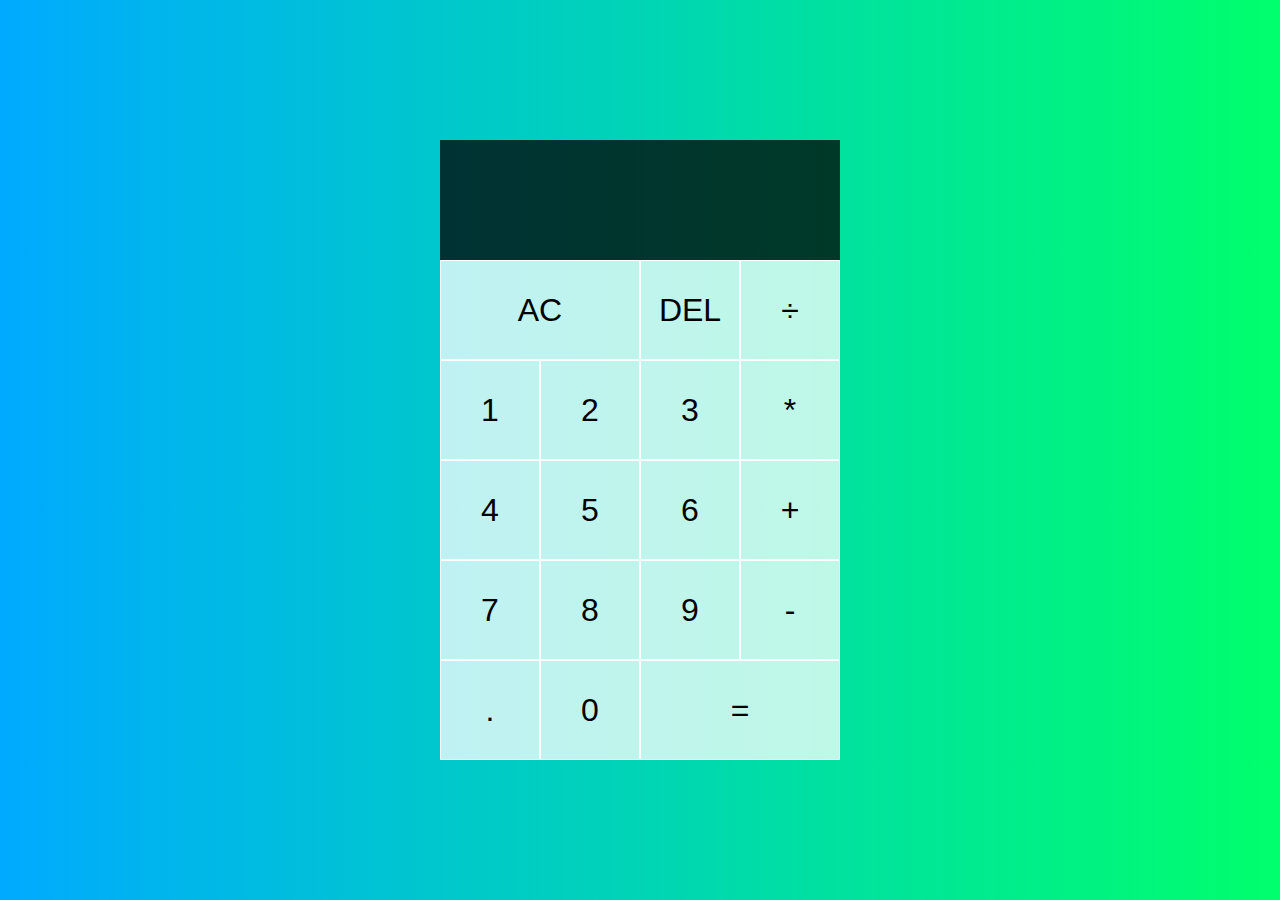
<file: index.html>
<!DOCTYPE html>
<html lang="en">
<head>
    <meta charset="UTF-8">
    <meta name="viewport" content="width=device-width, initial-scale=1.0">
    <title>Calculator</title>
    <link href="styles.css" rel="stylesheet">
    <script src="script.js" defer></script>
</head>
<body>
    <div class="calculator-grid">
        <div class="output">
            <div data-previous-operand class="previous-operand"></div>
            <div data-current-operand class="current-operand"></div>
        </div>
        <button data-all-clear class="span-two">AC</button>
        <button data-delete>DEL</button>
        <button data-operation>÷</button>
        <button data-number>1</button>
        <button data-number>2</button>
        <button data-number>3</button>
        <button data-operation>*</button>
        <button data-number>4</button>
        <button data-number>5</button>
        <button data-number>6</button>
        <button data-operation>+</button>
        <button data-number>7</button>
        <button data-number>8</button>
        <button data-number>9</button>
        <button data-operation>-</button>
        <button data-number>.</button>
        <button data-number>0</button>
        <button data-equals class="span-two">=</button>
    </div>
</body>
</html>
</file>
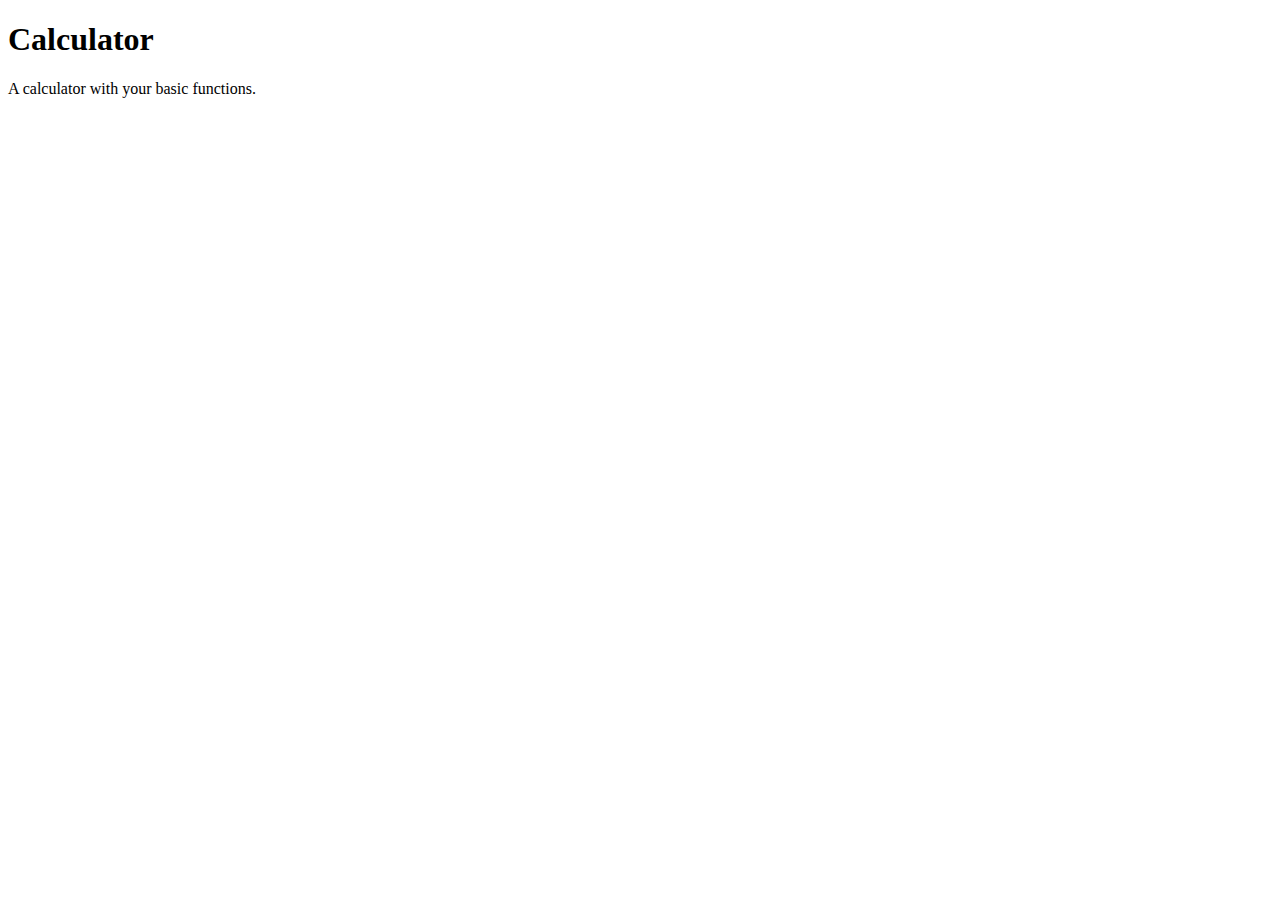
<file: README.html>
<!DOCTYPE html>
<html lang="en">
<head>
    <meta charset="UTF-8">
    <meta name="viewport" content="width=device-width, initial-scale=1.0">
    <title>Calculator</title>
</head>
<body>
    <h1>Calculator</h1>
    A calculator with your basic functions.
</body>
</html>
</file>
<file: styles.css>
*, *::before, *::after {
    box-sizing: border-box;
    font-family: Gotham Rounded, sans-serif;
    font-weight: normal;
}

body {
    padding: 0;
    margin: 0;
    background: linear-gradient(to right, #00AAFF, #00FF6C)
}

.calculator-grid {
    display: grid;
    justify-content: center;
    align-content: center;
    min-height: 100vh;
    grid-template-columns: repeat(4, 100px);
    grid-template-rows: minmax(120px, auto) repeat(5, 100px);
}

.calculator-grid > button {
    cursor: pointer;
    font-size: 2rem;
    border: 1px solid white;
    outline: none;
    background-color: rgba(255, 255, 255, .75);
}

.calculator-grid > button:hover {
    background-color: rgba(255, 255, 255, .9);
}

.span-two {
    grid-column: span 2;
}

.output {
    grid-column: 1 / -1;
    background-color: rgba(0, 0, 0, .75);
    display: flex;
    align-items: flex-end;
    justify-content: space-around;
    flex-direction: column;
    padding: 10px;
    word-wrap: break-word;
    word-break: break-all;
}

.output .previous-operand {
    color: rgba(255, 255, 255, .75);
    font-size: 1.5rem;
}

.output .current-operand {
    color: white;
    font-size: 2.5rem;
}
</file>
